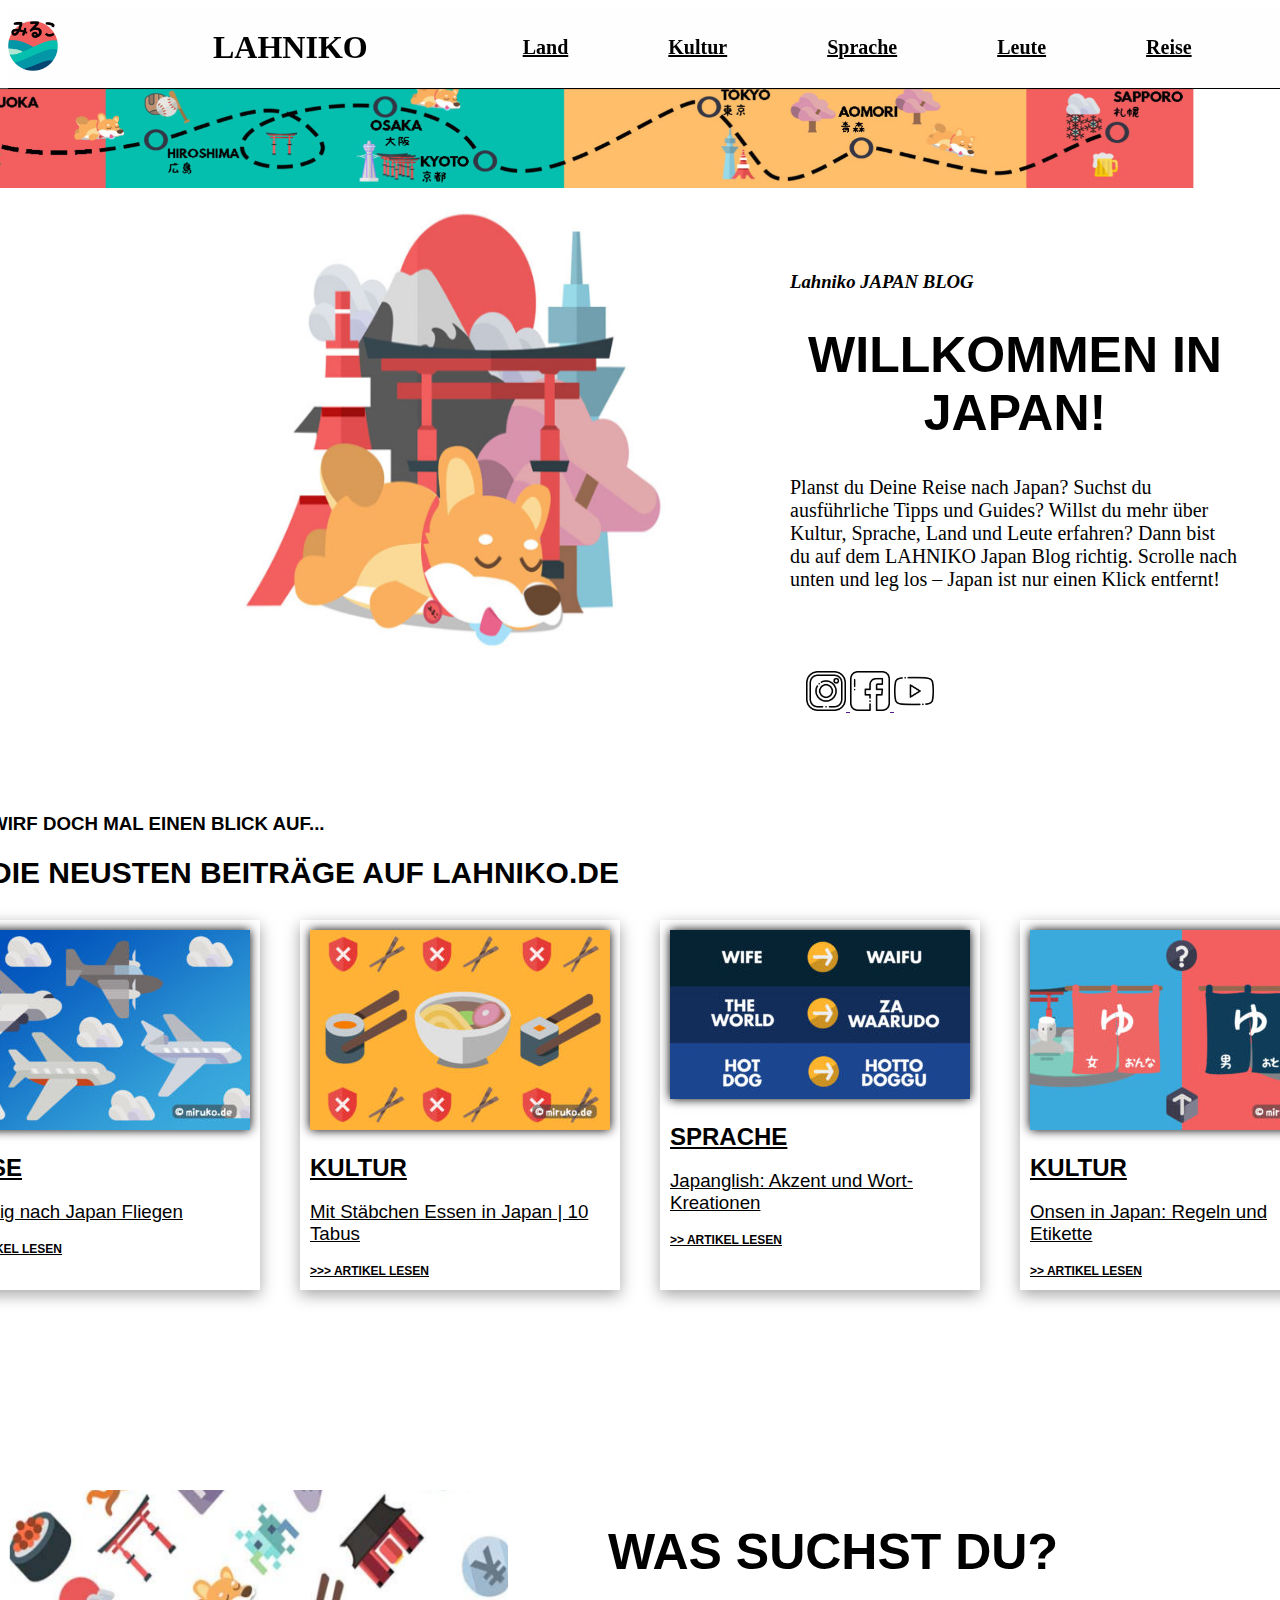
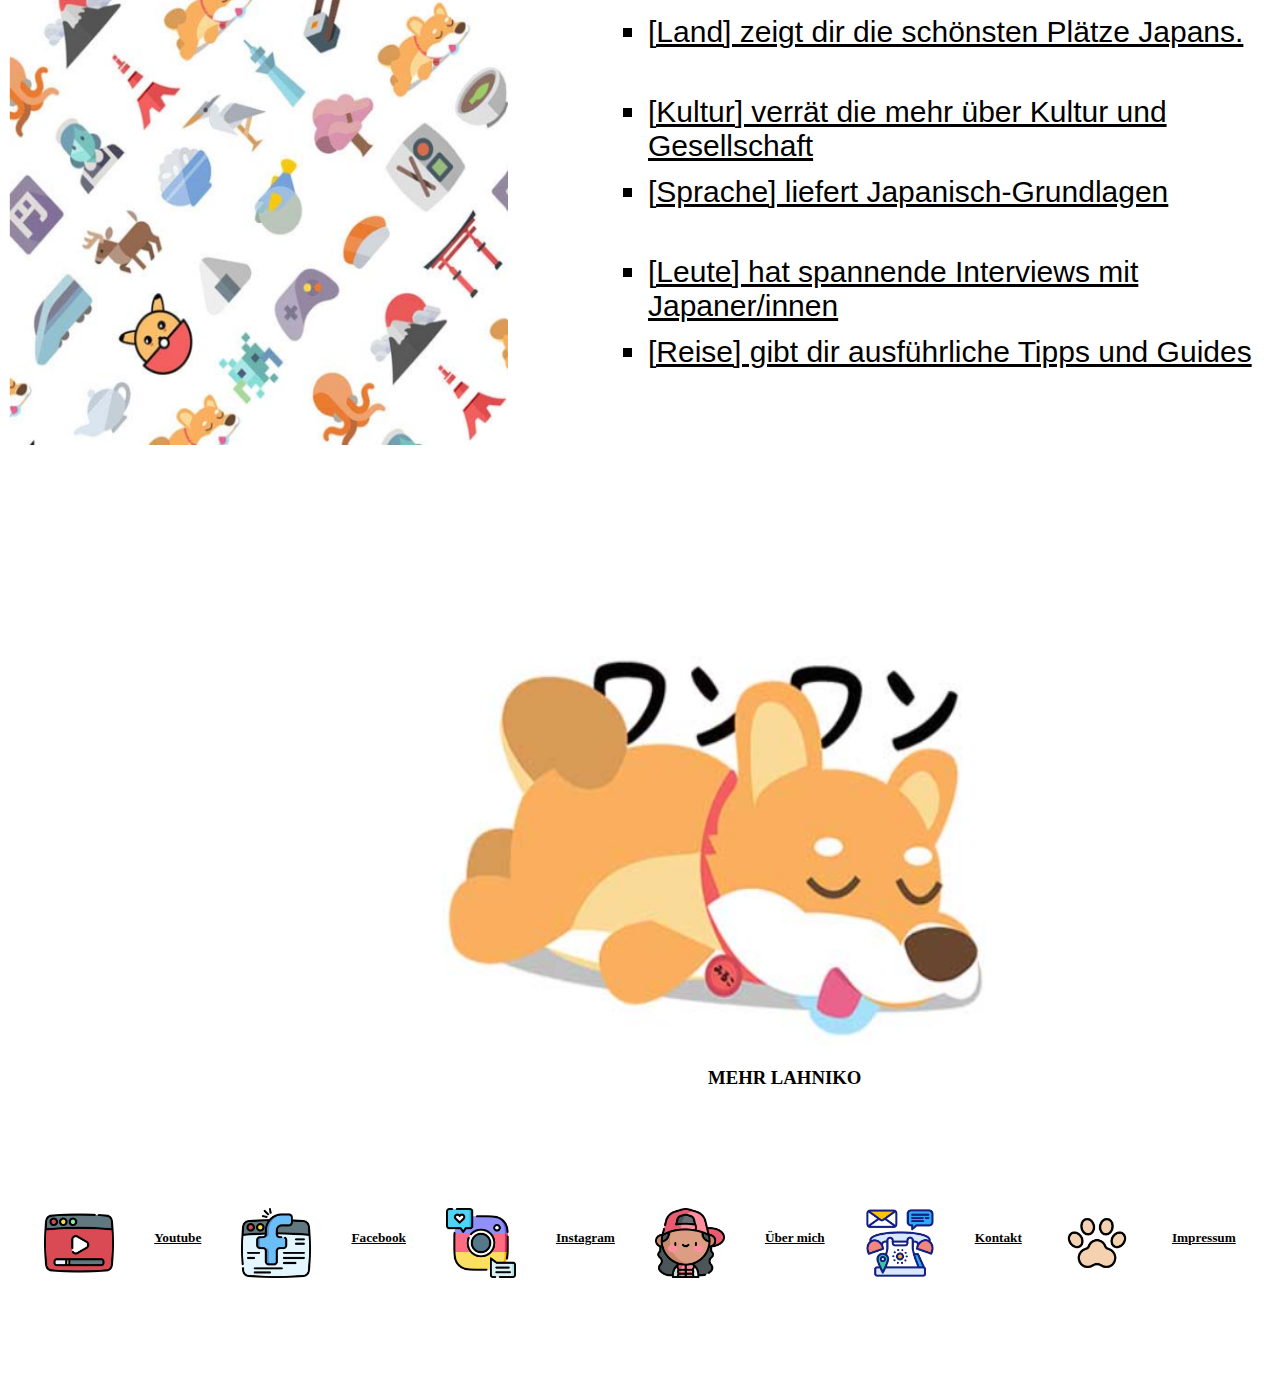
<file: index.html>
<!DOCTYPE html>
<html lang="en">
<head>
    <meta charset="UTF-8">
    <meta http-equiv="X-UA-Compatible" content="IE=edge">
    <meta name="viewport" content="width=device-width, initial-scale=1.0">
    <link rel="stylesheet" href="style.css">
    <title>LAHNIKO-Willkommen in Japan</title>
    
</head>
<body>

    <header>
         <div>
            <img src="japan.logo.png" alt="Bild von Logo">
         </div>

         <div>
            <h1>LAHNIKO</h1>
         </div>

         <div>
             <ul>
                <li> <a href="land.html">Land</a></li>
                <li> <a href="">Kultur</a></li>
                <li> <a href="">Sprache</a></li>
                <li> <a href="">Leute</a></li>
                <li><a href="">Reise</a></li>
             </ul>
         </div>

         <div>
            <input type="text">

         </div>
        

    </header>
  
<main>
     <div>
        <section class="card">
             <div>
                <img src="lang.bild.png" alt="Bild von japan">
             </div>
         </section>


         <section class="block">
            
              <img src="japan.tier.png" alt="Bild von Japaner Küschelntier">

         <section>

              <h3>Lahniko JAPAN BLOG</h3>
              <h1>WILLKOMMEN IN JAPAN!</h1>
              <p>Planst du Deine Reise nach Japan? Suchst du ausführliche Tipps und Guides? Willst du mehr über Kultur,  Sprache, Land und Leute erfahren? Dann bist du auf dem LAHNIKO Japan Blog richtig. Scrolle nach unten und leg los – Japan ist nur einen Klick entfernt! </p>

             <div class="social">
             <a href="">
                <img src="instagram.png" alt="Logo von instagram">
                <img src="facebook (1).png" alt="logo von Facebook">
                <img src="youtube.png" alt="logo von yuotube">
             </a>
            </div>

        </section>

        </section>


        <section class="kleintext">

             <h3>WIRF DOCH MAL EINEN BLICK AUF...</h3>
             <h1>DIE NEUSTEN BEITRÄGE AUF LAHNIKO.DE</h1>

        </section>

        

      <nav class="block2">
         
        <section>
         <a href=""> 
             
             <img src="nach-japan-fliegen.jpg" alt="Bild von nach-japan-fliegen">
             <h2>REISE</h2>
             <h3>Günstig nach Japan Fliegen</h3>
             <h4> >> ARTIKEL LESEN </h4>
         </a>
         </section>
         


        
         <section class="img2">
         <a href="">
            <img src="mit-staebchen-essen.jpg" alt="Bild von Japanische Stäbchen">
            <h2>KULTUR</h2>
            <h3>Mit Stäbchen Essen in Japan | 10 Tabus</h3>
            <h4> >>> ARTIKEL LESEN </h4>
         </a>
         </section>
         


        
         <section class="img3">
         <a href="">
            <img src="japanglish-akzent.jpg" alt="Bild von japanglish-akzent">
            <h2>SPRACHE</h2>
            <h3>Japanglish: Akzent und Wort-Kreationen</h3>
            <h4> >> ARTIKEL LESEN </h4>
         </a>
         </section>
        

        
         <section class="img4">
         <a href="">
            <img src="japan-kultur.jpg" alt="Bild von japan-kultur">
            <h2>KULTUR</h2>
            <h3>Onsen in Japan: Regeln und Etikette</h3>
            <h4> >> ARTIKEL LESEN </h4>
         </a>
         </section>
         


      </nav>

    </div>


         <section class="block3">

            <img src="Screenshot.japan.dinge.png" alt="Bild von Japanische KüschelnTier">

        <section>

            <h1>WAS SUCHST DU?</h1>
              <ul>
                <li> <a href="">[Land] zeigt dir die schönsten Plätze Japans.</a></li>
                <li> <a href="">[Kultur] verrät die mehr über Kultur und Gesellschaft</a></li>
                <li> <a href="">[Sprache] liefert Japanisch-Grundlagen</a></li>
                <li> <a href="">[Leute] hat spannende Interviews mit Japaner/innen</a></li>
                <li> <a href="">[Reise] gibt dir ausführliche Tipps und Guides</a></li>
              </ul>

         </section>

</main>



<section class="immagine">
<img src="ende.küschelntier.png" alt="">



</section>



<footer>
    
         <section class="block4">

            <h3>MEHR LAHNIKO</h3>
            
         </section>

           <div class="social2">

             <img src="youtube.2.png" alt="Logo von youtube">
             <h5> <a href="">Youtube</a> </h5>
             <img src="girl2 (2).png" alt="Logo von Facebook">
             <h5> <a href="">Facebook</a> </h5>
             <img src="instagram2 (1).png" alt="Logo von Instagram">
             <h5> <a href="">Instagram</a> </h5>
             <img src="girl2 (1).png" alt="Logo über mich">
             <h5> <a href="">Über mich</a> </h5>
             <img src="phone2.png" alt="Logo von Kontakt">
             <h5> <a href="">Kontakt</a> </h5>
             <img src="pawprint2.png" alt="Logo von Impressum">
             <h5> <a href="">Impressum</a> </h5>

          </div>

         

         </section>

</footer> 





    
</body>
</html>
</file>
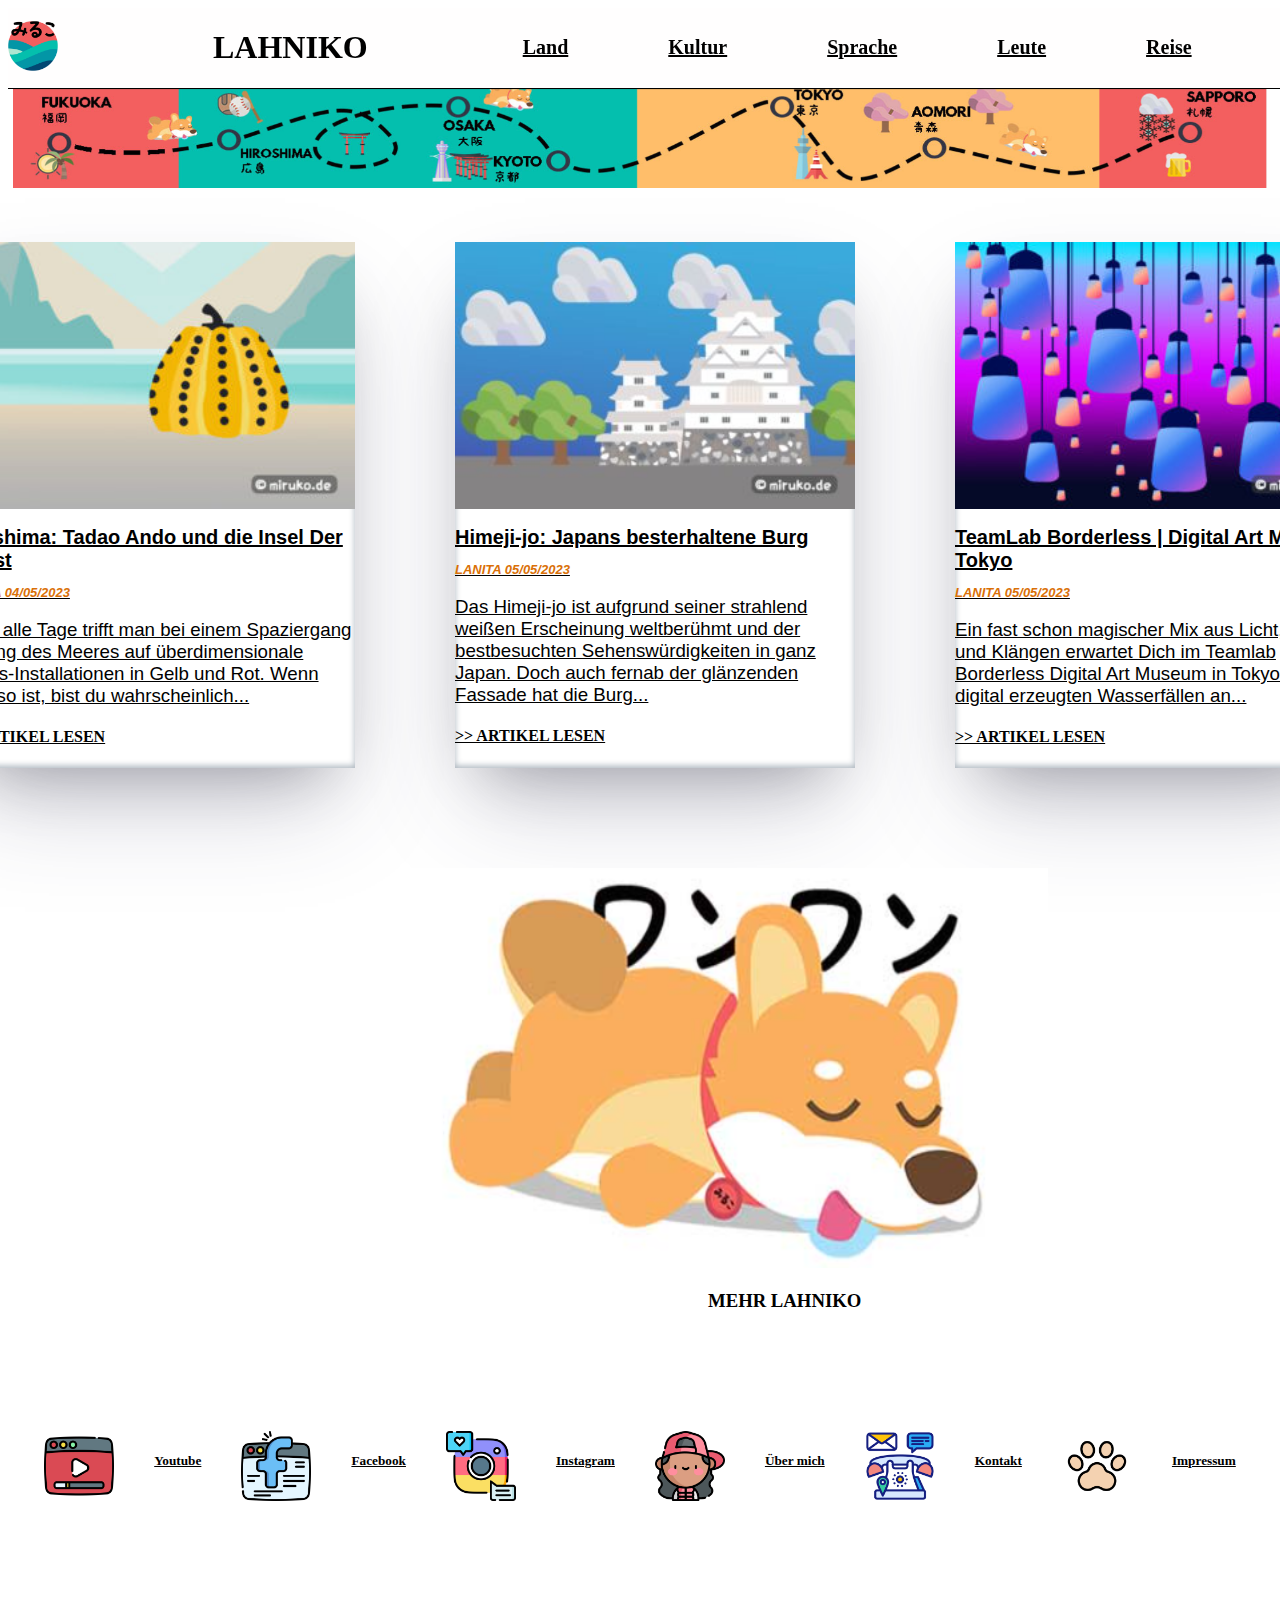
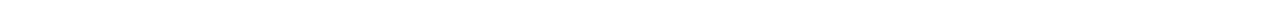
<file: land.html>
<!DOCTYPE html>
<html lang="en">
<head>
    <meta charset="UTF-8">
    <meta http-equiv="X-UA-Compatible" content="IE=edge">
    <meta name="viewport" content="width=device-width, initial-scale=1.0">
    <link rel="stylesheet" href="style.css">
    <title>LAHNIKO-LAND</title>
</head>
<body>
    

     <header>

         <div>
           <img src="japan.logo.png" alt="Bild von Logo">
         </div>


         <div>
           <h1>LAHNIKO</h1>
         </div>


         <div>
            <ul>
               <li> <a href="land.html">Land</a></li>
               <li> <a href="">Kultur</a></li>
               <li> <a href="">Sprache</a></li>
               <li> <a href="">Leute</a></li>
               <li><a href="">Reise</a></li>
            </ul>
         </div>


         <div>
           <input type="text">
         </div>
       

     </header>


     <main>

         <div>

            <section class="card">

                 <div>
                    <img src="lang.bild.png" alt="Bild von japan">
                 </div>

            </section>

         </div>
    

    
    <nav class="conteiner">

         
         <section class="box1">
         <a href="naoshima.html">
            <img src="gelber-kuerbis.jpg" alt="Bild von Naoshima">
            <h1>Naoshima: Tadao Ando und die Insel Der Kunst</h1>
            <h2>LANITA 04/05/2023</h2>
            <h3>Nicht alle Tage trifft man bei einem Spaziergang entlang des Meeres auf überdimensionale Kürbis-Installationen in Gelb und Rot. Wenn dem so ist, bist du wahrscheinlich...</h3>
            <h4>>> ARTIKEL LESEN</h4>
        </a>
         </section>



         <section class="box2">
         <a href="">
            <img src="schloss-japan.jpg" alt="Bild von Japanischr schloss">
            <h1>Himeji-jo: Japans besterhaltene Burg</h1>
            <h2>LANITA 05/05/2023</h2>
            <h3>Das Himeji-jo ist aufgrund seiner strahlend weißen Erscheinung weltberühmt und der bestbesuchten Sehenswürdigkeiten in ganz Japan. Doch auch fernab der glänzenden Fassade hat die Burg...</h3>
            <h4>>> ARTIKEL LESEN</h4>
         </a>
         </section>



         <section class="box3">
         <a href="">
            <img src="flat-design-grafik.jpg" alt="bild von japanische lichte">
            <h1>TeamLab Borderless | Digital Art Museum Tokyo</h1>
            <h2>LANITA 05/05/2023</h2>
            <h3>Ein fast schon magischer Mix aus Licht, Farben und Klängen erwartet Dich im Teamlab Borderless Digital Art Museum in Tokyo. Von digital erzeugten Wasserfällen an...</h3>
            <h4>>> ARTIKEL LESEN</h4>
         </a>
         </section>
        

    </nav>


</main>



             <section class="immagine">

               <img src="ende.küschelntier.png" alt="">

             </section>
    
    
<footer>
        
             <section class="block4">
    
                <h3>MEHR LAHNIKO</h3>
                
             </section>
    
               <div class="social2">
    
                 <img src="youtube.2.png" alt="Logo von youtube">
                 <h5> <a href="">Youtube</a> </h5>
                 <img src="girl2 (2).png" alt="Logo von Facebook">
                 <h5> <a href="">Facebook</a> </h5>
                 <img src="instagram2 (1).png" alt="Logo von Instagram">
                 <h5> <a href="">Instagram</a> </h5>
                 <img src="girl2 (1).png" alt="Logo über mich">
                 <h5> <a href="">Über mich</a> </h5>
                 <img src="phone2.png" alt="Logo von Kontakt">
                 <h5> <a href="">Kontakt</a> </h5>
                 <img src="pawprint2.png" alt="Logo von Impressum">
                 <h5> <a href="">Impressum</a> </h5>
    
              </div>
    
             
    
             </section>
    
 </footer> 
    


</body>
</html>
</file>
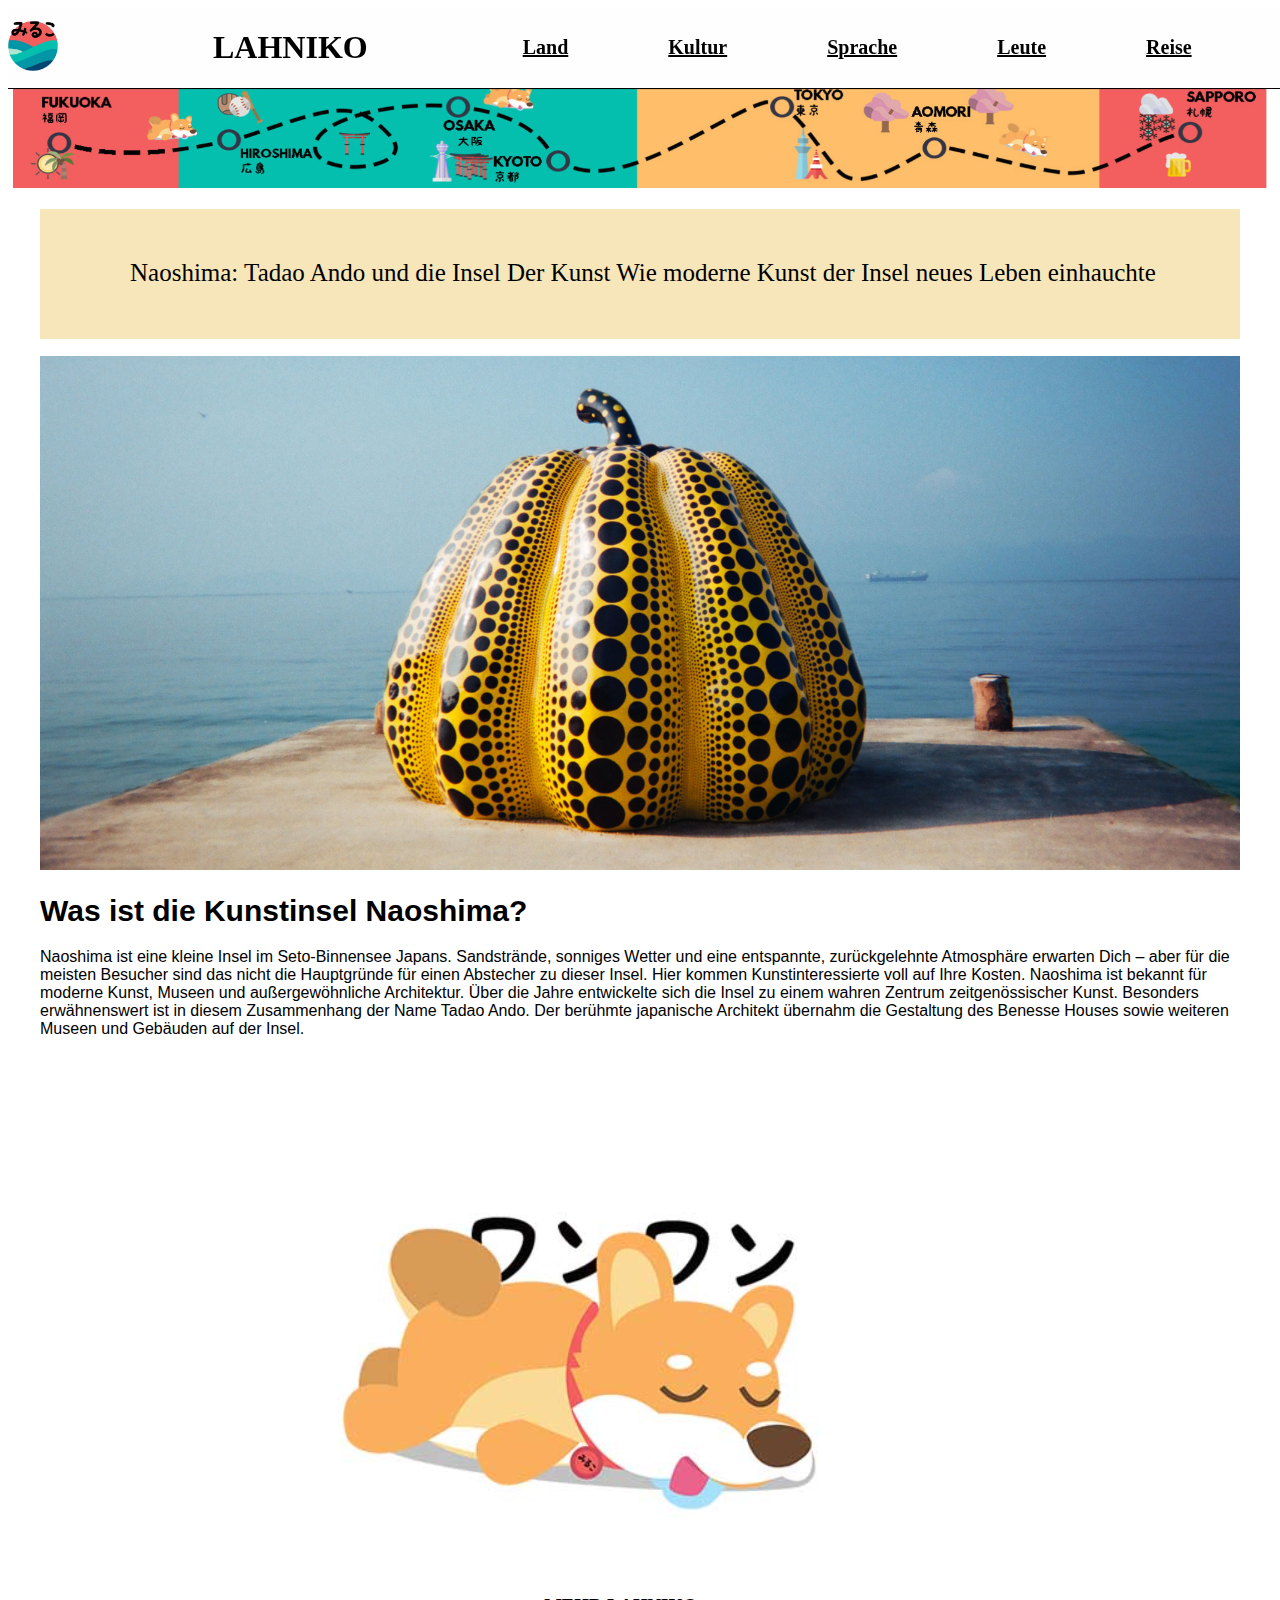
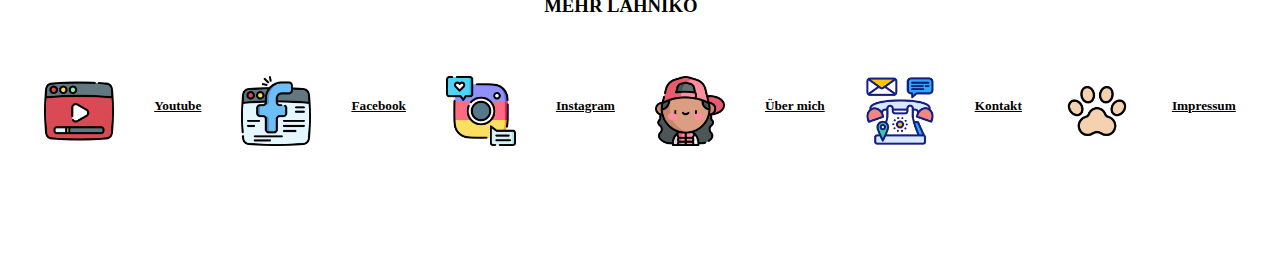
<file: naoshima.html>
<!DOCTYPE html>
<html lang="en">
<head>
    <meta charset="UTF-8">
    <meta http-equiv="X-UA-Compatible" content="IE=edge">
    <meta name="viewport" content="width=device-width, initial-scale=1.0">
    <link rel="stylesheet" href="style.css">
    <title>Lahniko-Kunst</title>
</head>
<body>

    <header>

        <div>
          <img src="japan.logo.png" alt="Bild von Logo">
        </div>


        <div>
          <h1>LAHNIKO</h1>
        </div>


        <div>
           <ul>
              <li> <a href="land.html">Land</a></li>
              <li> <a href="">Kultur</a></li>
              <li> <a href="">Sprache</a></li>
              <li> <a href="">Leute</a></li>
              <li><a href="">Reise</a></li>
           </ul>
        </div>


        <div>
          <input type="text">
        </div>
      

    </header>


 <main>

        <div>

           <section class="card">

                <div>
                   <img src="lang.bild.png" alt="Bild von japan">
                </div>

           </section>

        </div>

        <nav class="contenitore">

            <section class="sezione1">

                <h1>Naoshima: Tadao Ando und die Insel Der Kunst
                    Wie moderne Kunst der Insel neues Leben einhauchte</h1>
                    <img src="naoshima.bild.jpeg" alt="">

            </section>


             <section class="section2">
             <h1>Was ist die Kunstinsel Naoshima?</h1>
             <p>Naoshima ist eine kleine Insel im Seto-Binnensee Japans. Sandstrände, sonniges Wetter und eine entspannte, zurückgelehnte Atmosphäre erwarten Dich – aber für die meisten Besucher sind das nicht die Hauptgründe für einen Abstecher zu dieser Insel. Hier kommen Kunstinteressierte voll auf Ihre Kosten. Naoshima ist bekannt für moderne Kunst, Museen und außergewöhnliche Architektur. Über die Jahre entwickelte sich die Insel zu einem wahren Zentrum zeitgenössischer Kunst. Besonders erwähnenswert ist in diesem Zusammenhang der Name Tadao Ando. Der berühmte japanische Architekt übernahm die Gestaltung des Benesse Houses sowie weiteren Museen und Gebäuden auf der Insel.</p>


             </section>






         </nav>


         <section class="immagine1">

            <img src="ende.küschelntier.png" alt="">

          </section>
 
 
<footer>
     
          <section class="block44">
 
             <h3>MEHR LAHNIKO</h3>
             
          </section>
 
            <div class="social2">
 
              <img src="youtube.2.png" alt="Logo von youtube">
              <h5> <a href="">Youtube</a> </h5>
              <img src="girl2 (2).png" alt="Logo von Facebook">
              <h5> <a href="">Facebook</a> </h5>
              <img src="instagram2 (1).png" alt="Logo von Instagram">
              <h5> <a href="">Instagram</a> </h5>
              <img src="girl2 (1).png" alt="Logo über mich">
              <h5> <a href="">Über mich</a> </h5>
              <img src="phone2.png" alt="Logo von Kontakt">
              <h5> <a href="">Kontakt</a> </h5>
              <img src="pawprint2.png" alt="Logo von Impressum">
              <h5> <a href="">Impressum</a> </h5>
 
           </div>
 
          
 
          </section>
 
</footer> 




 </main>
    
</body>
</html>
</file>
<file: style.css>
header{
    display: flex;
    justify-content: space-around;
    align-items: center;

    position: fixed;
    gap: 155px;
    background-color: rgba(255, 254, 253, 0.699);
    border-bottom: 1px solid black;
    
}


header img {
    width: 50px;
}

header ul{
    display: flex;
    list-style: none;
    gap: 100px;
    padding: 0;

    font-weight: 800;
    font-size: 20px;

       
}
header a{
    color: black;
}



main{
    display: flex;

    justify-content: flex-start;
    flex-direction: column;
    align-items: center;
    padding-top: 80px;

}

.card img{
    width: 100%;
    height: 100px;
    
}
    
.card{
    width: 98vw;
    
    

}

.block{
    display: flex;
    justify-content: center;
    width: 1000px;
    padding-left: 300px;
    padding-top: 10px;
    gap: 100px;
    
    
}
.social{
    display: flex;
    justify-content: center;
    gap: 40px;
    padding-right: 290px;
}
.social img{
max-width: 40px;
max-height: 40px;


}

.social a img:focus,
.social a img:hover{
    background-color: antiquewhite;
    
}

.img2{
    width: 300px
}
.img3{
    width: 300px;
    height: 50px;
}

.block img{
    width: 60vw;
    width: 450px;
    height: 450px;

    
}
.block h3{
    font-style: oblique;
    padding-top: 50px;
    
}
.block h1{
    font-family: 'Segoe UI', Tahoma, Geneva, Verdana, sans-serif;
    font-size: 50px;
    text-align: center;
    animation: textwelle 3s;

 }

 @keyframes textwelle{
0% {
    transform: scale(0.1);
    opacity: 0;

}
70%{
    transform: scale(1.25);
    opacity: 1;
}
100%{
    transform: scale(1);
    opacity: 1;
}

 }



    

.block p{
    padding-bottom: 60px;
    font-family: Cambria, Cochin, Georgia, Times, 'Times New Roman', serif;
    font-size: 20px;
    
}

.block2{
    display: flex;
    justify-content: center;
    align-items: center;
    gap: 40px;
    padding-top: 10px;
    
  
}
.block2 a:focus,
.block2 a:hover{
    color: rgb(226, 177, 43);
}
.block2 a img{
    box-shadow: 0 0 10px black;
}





 .img2 a:focus,
 .img2 a:hover{
   color: rgb(226, 177, 43);
 }
 .img2 a img{
     box-shadow: 0 0 10px black;
 }




.img3 a:focus,
.img3 a:hover{
    color: rgb(226, 177, 43);
}
.img3 a img{
    box-shadow:  0 0 10px black;
}




.img4 a:focus,
.img4:hover{
    color: rgb(226, 177, 43);
}
.img4 a img{
    box-shadow:  0 0 10px black;
}

.block2 a{
    color: black;
}

.block2 section{
    box-shadow: rgba(0, 0, 0, 0.35) 0px 5px 15px;
height: 350px;
padding: 10px;
}


.block2 h2{
font-family: 'Segoe UI', Tahoma, Geneva, Verdana, sans-serif;

}

.block2 h3{
font-family: 'Segoe UI', Tahoma, Geneva, Verdana, sans-serif;
font-weight: 400;

}

.block2 h4{
    font-size: 12px;
    font-family: 'Trebuchet MS', 'Lucida Sans Unicode', 'Lucida Grande', 'Lucida Sans', Arial, sans-serif;
    
}

.block3 a{
    color: black;
}



.kleintext{
padding-top: 80px;
padding-left: 50px;
}
.kleintext h3{
    font-family: 'Segoe UI', Tahoma, Geneva, Verdana, sans-serif;
}
.kleintext h1 {
    font-family: 'Segoe UI', Tahoma, Geneva, Verdana, sans-serif;
    font-size: 30px;
}

.block3{
    display: flex;
    justify-content: center;
    padding-top: 200px;
    gap: 100px;
    margin-bottom: 200px;
}
.block3 img{
    width: 500px;
}
.block3 h1{
    font-size: 50px;
    font-family: 'Segoe UI', Tahoma, Geneva, Verdana, sans-serif;
}
.block3 ul{
    list-style-type: square;
    font-family: 'Segoe UI', Tahoma, Geneva, Verdana, sans-serif;
    font-size:  30px; 
    
}
.block3 li{
    height: 80px;
}


.block3 a:focus,
.block3 a:hover{
color: rgb(226, 177, 43);
}


.immagine img{
    width: 400px;
    height: 400px;
    width: 50vw;
    padding-left: 400px;
    

}



.social2 img{
    max-width: 70px;
    max-height: 700px;
    padding-bottom: 100px;
    
    
    
}

.social2 {
    display: flex;
    justify-content: center;
    gap: 40px;
    
}

.social2 a:focus,
.social2 a:hover{
    color: inherit;
    background: hsl(20, 80%, 90%);
}
.social2 a{
    color: black;
}



.block4 h3{
    padding-left: 700px;
    padding-bottom: 100px;
    
}





















.conteiner{
    
display: flex;
justify-content: center;
    
    
    padding-left: 30px;
    padding-top: 50px;
    gap: 100px;
    padding-bottom: 100px;
    width: 1px;
    
    
}

.conteiner img{
width: 400px;
}

.conteiner a:focus,
.conteiner a:hover{
    background:  hsl(30, 94%, 44%);
    
}

.conteiner a{
    color: black;

}

.conteiner h1{
    font-family: 'Franklin Gothic Medium', 'Arial Narrow', Arial, sans-serif;
    font-weight: 700;
    font-size: 20px;
}

.conteiner h2{
    font-size: small;
    font-style: oblique;
    font-family: 'Segoe UI', Tahoma, Geneva, Verdana, sans-serif;
    color:hsl(30, 94%, 44%) ;
}

.conteiner h3{
    font-family: 'Segoe UI', Tahoma, Geneva, Verdana, sans-serif;
    font-weight: 500;
}


.box1 {
    box-shadow: rgba(50, 50, 93, 0.25) 0px 50px 100px -20px, rgba(0, 0, 0, 0.3) 0px 30px 60px -30px, rgba(10, 37, 64, 0.35) 0px -2px 6px 0px inset; 
}
.box2{
    box-shadow: rgba(50, 50, 93, 0.25) 0px 50px 100px -20px, rgba(0, 0, 0, 0.3) 0px 30px 60px -30px, rgba(10, 37, 64, 0.35) 0px -2px 6px 0px inset; 
}
.box3{
    box-shadow: rgba(50, 50, 93, 0.25) 0px 50px 100px -20px, rgba(0, 0, 0, 0.3) 0px 30px 60px -30px, rgba(10, 37, 64, 0.35) 0px -2px 6px 0px inset; 
}













.contenitore{
    width: 1200px;
}
 
.sezione1 h1{

padding-top: 50px;
font-weight: 200;
font-size: 25px;
padding-left: 90px;
background-color: rgba(226, 177, 43, 0.327);
height: 80px;

animation: textwelle 3s;
 }

  
  
  @keyframes textwelle {
    0% {
      transform: scale(0.1);
      opacity: 0;
    }  
    70% {
      transform: scale(1.25);
      opacity: 1;
    }
    100% {
      transform: scale(1);
      opacity: 1;	
    }
  }

.sezione1 img{
    width: 1200px;
    
}

.section2 h1{
    font-family: 'Segoe UI', Tahoma, Geneva, Verdana, sans-serif;
    font-size: 30px;
    
}
.section2 p{
    font-family: 'Segoe UI', Tahoma, Geneva, Verdana, sans-serif;
    
}


.immagine1 {
    padding-right: 100px;
    padding-top: 150px;
    padding-bottom: 55px;
}
.block44{
    padding-left: 500px;
    padding-bottom: 40px;
}
</file>
